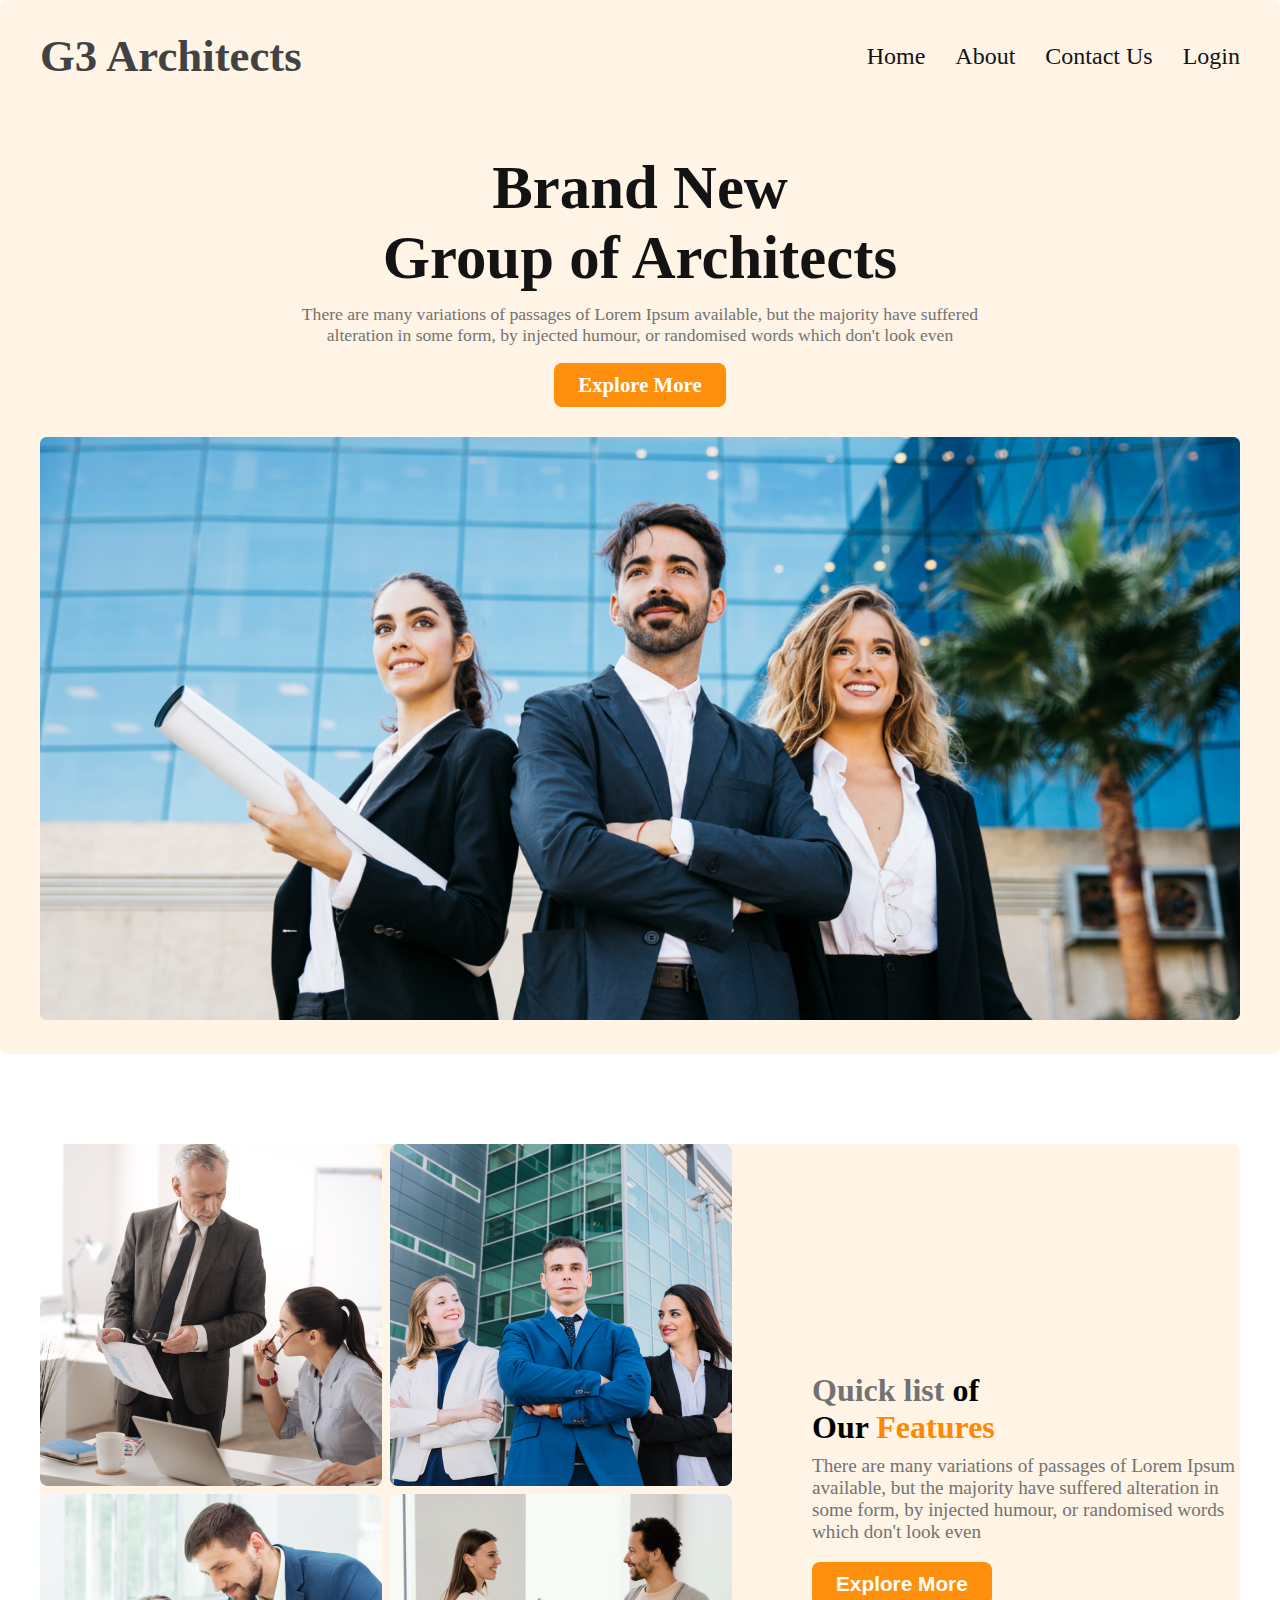
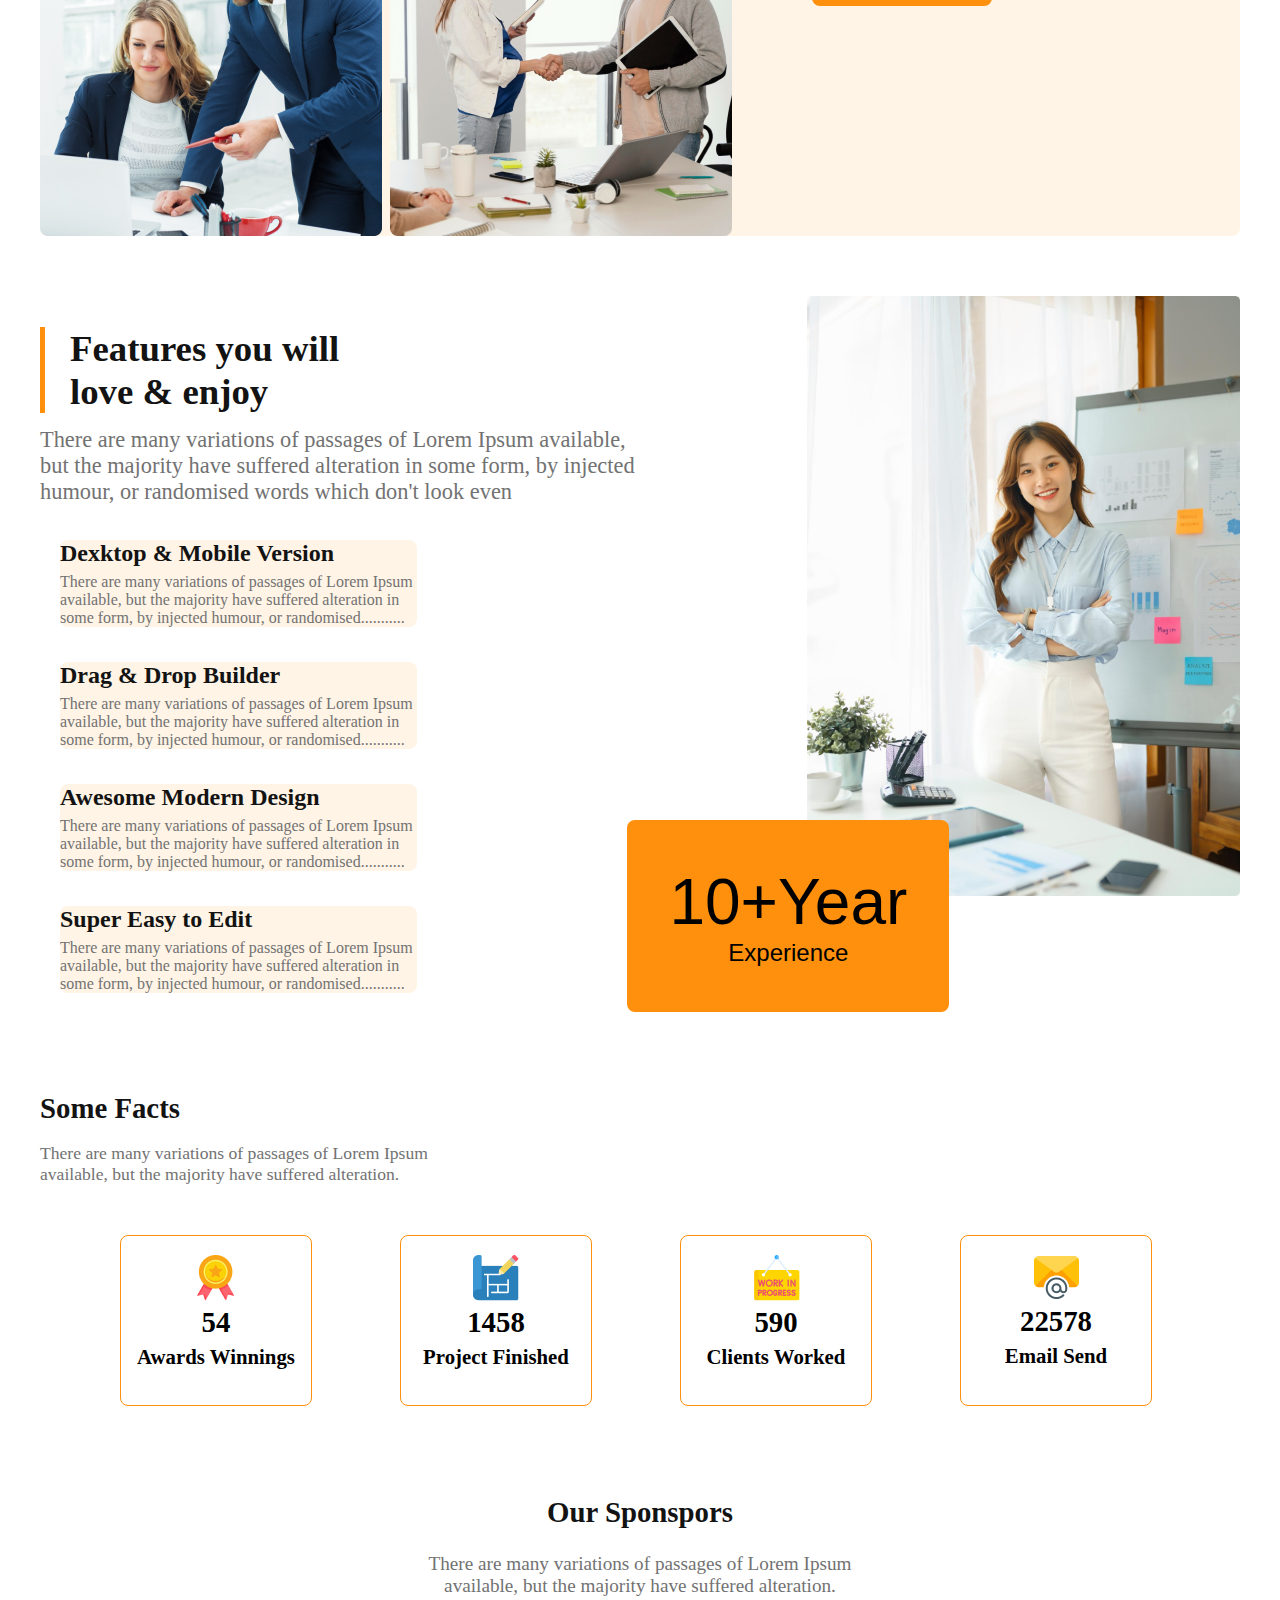
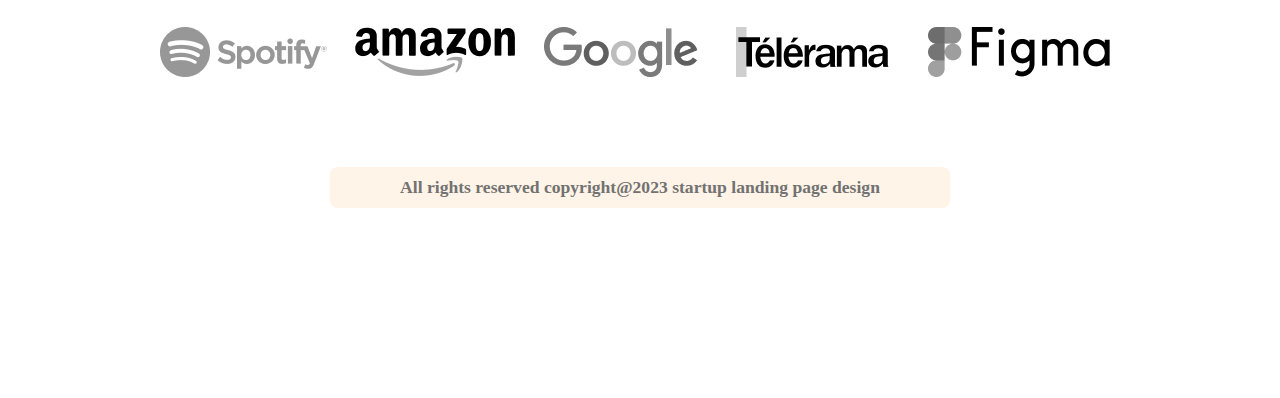
<file: index.html>
<!DOCTYPE html>
<html lang="en">
<head>
    <meta charset="UTF-8">
    <meta name="viewport" content="width=device-width, initial-scale=1.0">
    <title>Architects</title>
    <link rel="stylesheet" href="styles/Architects.css">
</head>
<body>
    <header>
        <nav class="navbar display-flex container">
            <h1 class="architects dark-two work-sans">G3 Architects</h1>
            <div class="architects-ancor display-flex ">
                <p><a class="name dark-one" href="">Home</a></p>
                <p><a class="name dark-one" href="">About </a></p>
                <p><a class="name dark-one" href="">Contact Us </a></p>
                <p><a class="name dark-one" href="">Login</a></p>
            </div>                            
        </nav>
        <div class="Brand-container container">
            <div class="Brand">
                <h1 class="Brand-title work-sans dark-one">Brand New <br> Group of Architects</h1>
                <p class="Brand-description dark-three">There are many variations of passages of Lorem Ipsum available, but the majority have suffered alteration in  some form, by injected humour, or randomised words which don't look even</p>
                <button class="pry-button work-sans" id="Explore">Explore More</button>
            </div>
            <div><img class="banner" src="./images/banner.png" alt=""></div>
        </div> 

    </header>
    <main class="container">
        <section>
            <div class="Features display-flex ">
                <div class="Features-team">
                    <img class="team" src="./images/team1.png" alt="">
                    <img class="team" src="./images/team2.png" alt="">
                    <img class="team" src="./images/team3.png" alt="">
                    <img class="team" src="./images/team4.png" alt="">
                </div>
                <div class="Features-Quick">
                    <h2 class="Features-title work-sans "><span id="Quick">Quick list</span> of Our <span id="Feat">Features</span></h2>
                    <p class="Features-description work-sans dark-three">There are many variations of passages of Lorem Ipsum available, but the majority have suffered alteration in some form, by injected humour, or randomised words which don't look even</p>
                    <button id="Explore">Explore More</button>
                </div>
            </div>
        </section>
        <section>
            <div class="love-and-enjoy">
                <div>
                    <h2 id="will-love" class="will-love-title dark-one">Features you will <br>love & enjoy</h2>
                    <p class="will-love-description dark-three">There are many variations of passages of Lorem Ipsum available, but the majority have suffered alteration in some form, by injected humour, or randomised words which don't look even</p>
                    <div class="will-love-card-container">
                        <h3 class="will-love-card-title dark-one">Dexktop & Mobile Version</h3>
                        <p class="will-love-card-description dark-three">There are many variations of passages of Lorem Ipsum available, but the majority have suffered alteration in some form, by injected humour, or randomised...........</p>
                    </div>
                    <div class="will-love-card-container">
                        <h3  class="will-love-card-title dark-one">Drag & Drop Builder</h3>
                        <p class="will-love-card-description dark-three">There are many variations of passages of Lorem Ipsum available, but the majority have suffered alteration in some form, by injected humour, or randomised...........</p>
                    </div>
                    <div class="will-love-card-container">
                        <h3  class="will-love-card-title dark-one">Awesome Modern Design</h3>
                        <p class="will-love-card-description dark-three">There are many variations of passages of Lorem Ipsum available, but the majority have suffered alteration in some form, by injected humour, or randomised...........</p>
                    </div>
                    <div class="will-love-card-container">
                        <h3  class="will-love-card-title dark-one">Super Easy to Edit</h3>
                        <p class="will-love-card-description dark-three">There are many variations of passages of Lorem Ipsum available, but the majority have suffered alteration in some form, by injected humour, or randomised...........</p>
                    </div>
                </div>
                <div>
                    <img class="architect-img" src="./images/architect.png" alt="">
                    <button id="Experience-button" class="Experience">
                        <span id="Year-Experience">10+Year </span>
                             <br>
                             <span>Experience</span>
                    </button>
                </div>
            </div>

        </section>
        <section>
            <div>
                <h3 class=" Some-Facts-title work-sans dark-one">Some Facts</h3>
                <p class="Some-Facts-description dark-three work-sans">There are many variations of passages of Lorem Ipsum available, but the majority have suffered alteration.</p>
                <div class="Some-Facts-card-title-description">
                    <div class="card-some-img-title">
                        <img class="img-card" src="./images/icons/ribon.png" alt="">
                        <h2 class=" Some-Facts-card-title">54</h2>
                        <p class="Some-Facts-card-description">Awards Winnings</p>
                    </div>
                    <div class="card-some-img-title">
                        <img src="./images/icons/projects.png" alt="">
                        <h2 class=" Some-Facts-card-title">1458</h2>
                        <p class="Some-Facts-card-description">Project Finished</p>
                    </div>
                    <div class="card-some-img-title">
                        <img src="./images/icons/customers.png" alt="">
                        <h2 class=" Some-Facts-card-title">590</h2>
                        <p class="Some-Facts-card-description">Clients Worked</p>
                    </div>
                    <div class="card-some-img-title">
                        <img src="./images/icons/email.png" alt="">
                        <h2 class=" Some-Facts-card-title">22578</h2>
                        <p class="Some-Facts-card-description">Email Send</p>
                    </div>

                </div>
            </div>
        </section>

    </main>
    <footer class="container">
        <section>
            <div class="Sponspors-container">
                <h2 class="Sponspors-title work-sans dark-one">Our Sponspors</h2>
                <p class="Sponspors-descrition dark-three work-sans">There are many variations of passages of Lorem Ipsum available, but the majority have suffered alteration.</p>
                <div class="Sponspors-all-img">
                    <img class="Spons" src="./images/sponsors/spotify.png" alt="">
                    <img class="Spons" src="./images/sponsors/amazon.png" alt="">
                    <img class="Spons" src="./images/sponsors/google.png" alt="">
                    <img class="Spons" src="./images/sponsors/telerama.png" alt="">
                    <img class="Spons" src="./images/sponsors/figma.png" alt="">
                </div>
                <p class="All-rights dark-three">All rights reserved copyright@2023 startup landing page design</p>
            </div>
        </section>

    </footer>
</body>
</html>
</file>
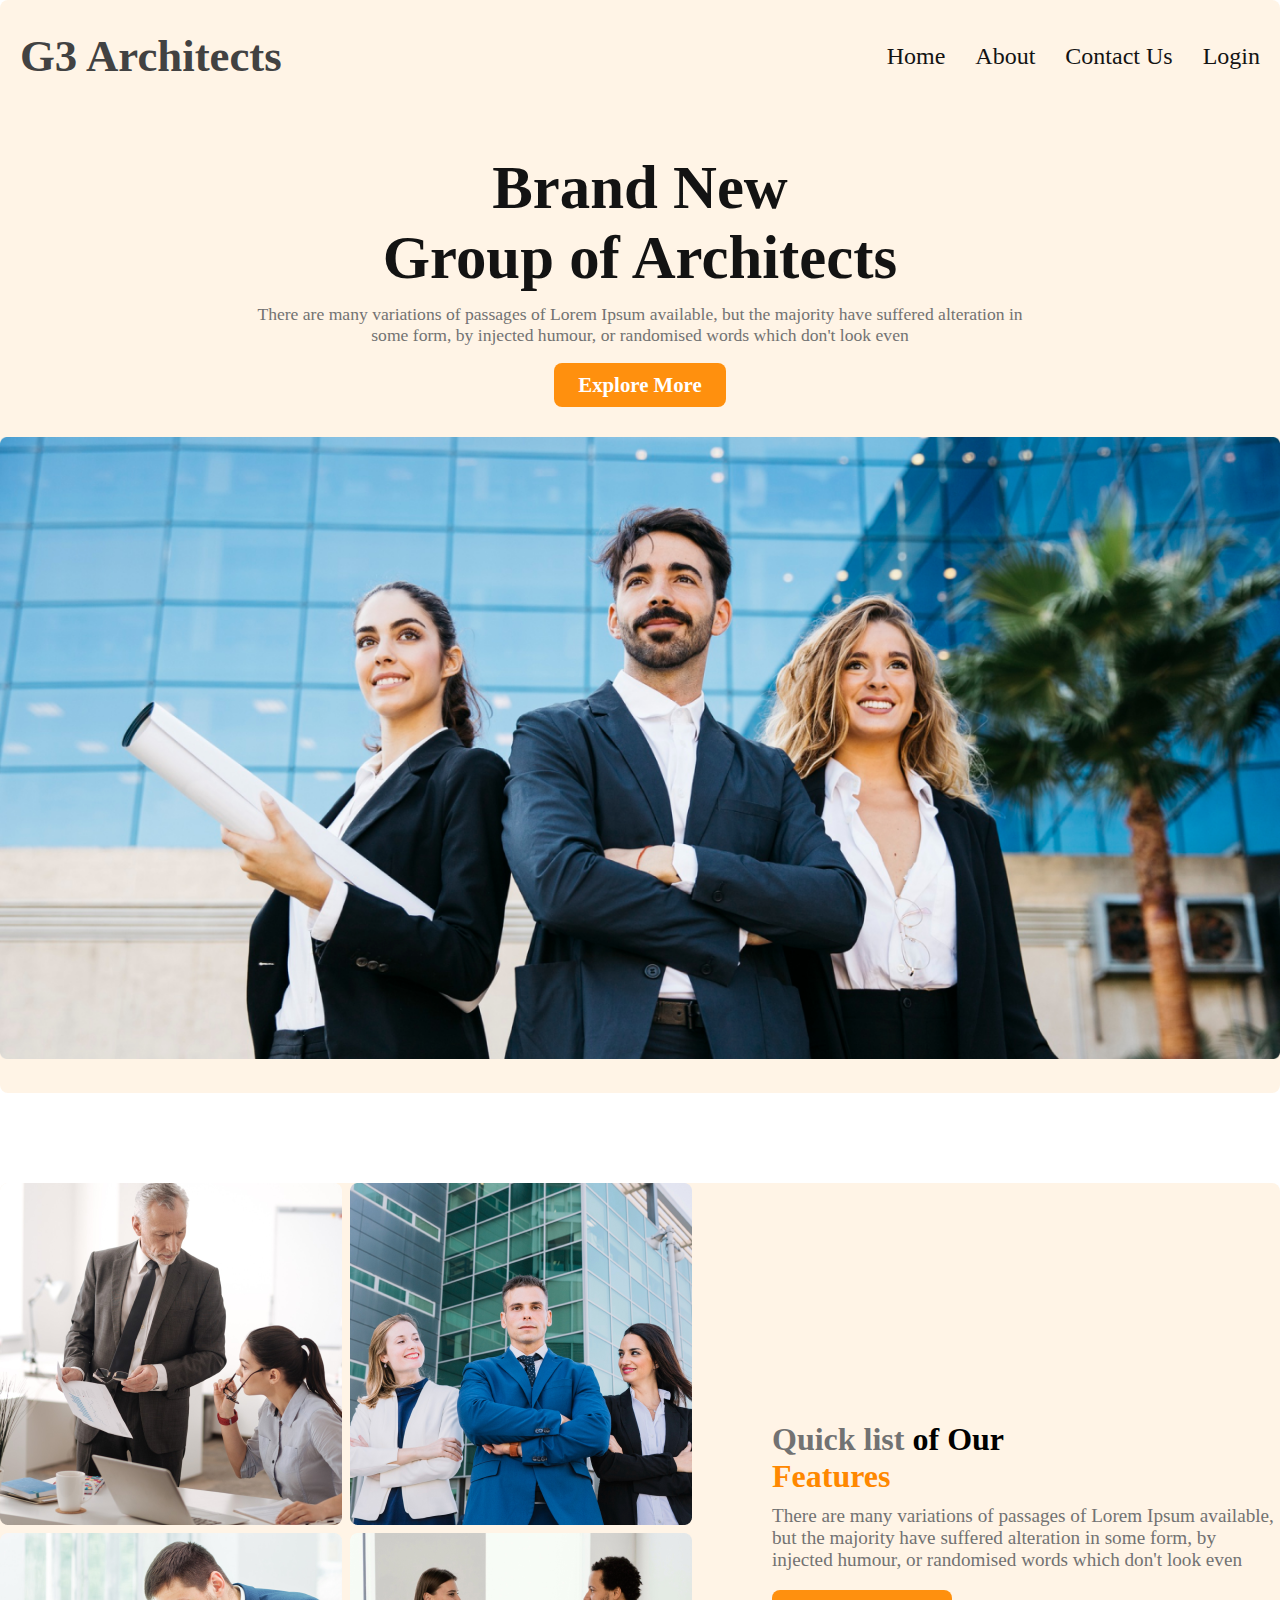
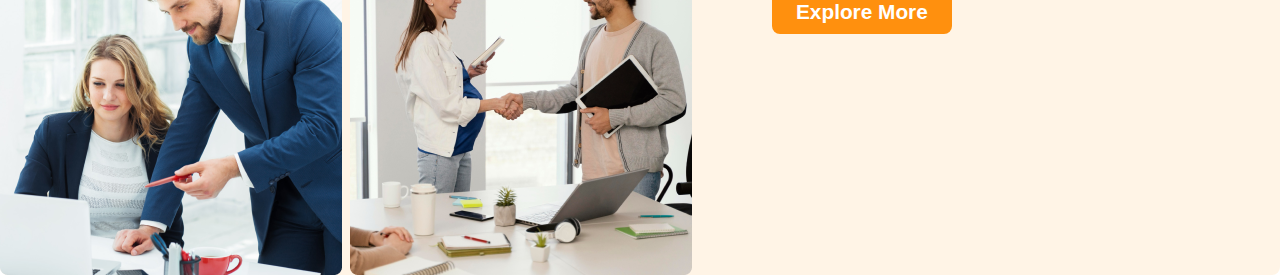
<file: Architects.html>
<!DOCTYPE html>
<html lang="en">
<head>
    <meta charset="UTF-8">
    <meta name="viewport" content="width=device-width, initial-scale=1.0">
    <title>Architects</title>
    <link rel="stylesheet" href="styles/Architects.css">
</head>
<body>
    <header>
        <nav class="navbar display-flex">
            <h1 class="architects dark-two work-sans">G3 Architects</h1>
            <div class="architects-ancor display-flex ">
                <p><a class="name dark-one" href="">Home</a></p>
                <p><a class="name dark-one" href="">About </a></p>
                <p><a class="name dark-one" href="">Contact Us </a></p>
                <p><a class="name dark-one" href="">Login</a></p>
            </div>                            
        </nav>
        <div class="Brand-container">
            <div class="Brand">
                <h1 class="Brand-title work-sans dark-one">Brand New <br> Group of Architects</h1>
                <p class="Brand-description dark-three">There are many variations of passages of Lorem Ipsum available, but the majority have suffered alteration in  some form, by injected humour, or randomised words which don't look even</p>
                <button class="pry-button work-sans" id="Explore">Explore More</button>
            </div>
            <div><img class="banner" src="./images/banner.png" alt=""></div>
        </div>

    </header>
    <main>
        <section>
            <div class="Features display-flex ">
                <div class="Features-team">
                    <img class="team" src="./images/team1.png" alt="">
                    <img class="team" src="./images/team2.png" alt="">
                    <img class="team" src="./images/team3.png" alt="">
                    <img class="team" src="./images/team4.png" alt="">
                </div>
                <div class="Features-Quick">
                    <h2 class="Features-title work-sans "><span id="Quick">Quick list</span> of Our <span id="Feat">Features</span></h2>
                    <p class="Features-description work-sans dark-three">There are many variations of passages of Lorem Ipsum available, but the majority have suffered alteration in some form, by injected humour, or randomised words which don't look even</p>
                    <button id="Explore">Explore More</button>
                </div>
            </div>
        </section>

    </main>
    <footer>

    </footer>
</body>
</html>
</file>
<file: styles/Architects.css>
body{
    margin: 0px;
}
header{
    max-width: 1600px;
    margin: 0px auto;
    background: rgba(255, 144, 14, 0.1);
    border-radius: 8px;
}
.container{
    width: 1200px;
    margin: 0px auto;
}

/* family-work-sans */
@import url('https://fonts.googleapis.com/css2?family=Work+Sans:ital,wght@0,100..900;1,100..900&display=swap');

/* share commpme style */
.display-flex {
    display: flex;
}

.work-sans {
    font-family: "Work Sans", serif;
}

.pry-button {
    border-radius: 8px;
    background: rgb(255, 144, 14);
}

/* common color */
.dark-one {
    color: rgb(19, 19, 19);
}

.dark-two {
    color: rgb(66, 66, 66);
}

.dark-three {
    color: rgb(114, 114, 114);
}

/* header and navbar related style  */
.navbar {
    justify-content: space-between;
    align-items: center;
    padding: 0px 20px;
}

.architects {
    font-size: 2.8rem;
    font-weight: 900;
}

.architects-ancor {
    gap: 30px;
}

.name {
    font-size: 1.5rem;
    text-decoration: none;
}

/*Brand New Group of Architects */
.Brand {
    text-align: center;
}

.Brand-title {
    font-size: 3.8rem;
    font-weight: 900;
}

.Brand-description {
    font-size: 1.1rem;
    font-weight: 500;
    margin-top: -30px;
    padding: 0px 250px 0px 250px;

}

#Explore {
    color: rgb(255, 255, 255);
    font-size: 1.3rem;
    font-weight: 600;
    padding: 10px 24px;
    text-align: center;
    margin-bottom: 30px;
}

.banner {
    width: 100%;
    height: 100%;
    margin-bottom: 30px;
}

/* Quick list of Our Features */
.Features {
    gap: 80px;
    margin-top: 90px;
    justify-content: center;
    align-items: center;
    background: rgba(255, 144, 14, 0.1);
    border-radius: 8px;

}

.Features-team {
    display: grid;
    gap: 8px;
    grid-template-columns: repeat(2, 1fr);
}

.Features-title {
    font-size: 2rem;
    font-weight: 900;
    text-align: left;
    padding-right: 200px;
    margin-bottom: -10px;
}

.Features-description {
    font-size: 1.2rem;
    font-weight: 500;
    text-align: left;
}

#Quick {
    color: rgb(114, 114, 114);
}

#Feat {
    color: rgb(255, 136, 0);
}

#Explore {
    border: 0px solid;
    border-radius: 8px;
    background: rgb(255, 144, 14);
}

/* Features you will love & enjoy */
.love-and-enjoy {
    display: flex;
    gap: 100px;
    margin: 60px 0px 80px 0px;
}

.will-love-card-container {
    background: rgba(255, 144, 14, 0.1);
    border-radius: 8px;
    border: 0px solid;
    margin: 35px 290px 0px 20px;
    text-align: left;
}

.will-love-title {
    font-size: 2.3em;
    font-weight: 900;
    margin-bottom: -8px;
}

#will-love {
    border-left: 5px solid rgb(255, 144, 14);
    padding-left: 25px;
}

.will-love-description {
    font-size: 1.4rem;
    font-weight: 400;
    text-align: left;
    padding-right: 60px;
}

.will-love-card-title {
    font-size: 1.5rem;
    margin-top: 10px;
    margin-bottom: -10px;
}

.will-love-card-description {
    font-size: 1rem;
    font-weight: 400;
}

.architect-img {
    width: auto;
    height: 600px;
}

#Experience-button {
    font-size: 1.5rem;
    font-weight: 500;
    padding: 45px 42px;
    background-color: rgb(255, 144, 14);
    margin: -80px 0px 0px -180px;
    border: 0px solid;
    border-radius: 8px;
}

#Year-Experience {
    font-size: 4rem;
    width: 700;
}

/* Some-Facts */
.Some-Facts-card-title-description {
    display: grid;
    grid-template-columns: repeat(4, 1fr);
    margin-left: 80px;
}

.Some-Facts-title {
    font-size: 1.8rem;
    font-weight: 700;
    margin-bottom: 10px;
}

.Some-Facts-description {
    font-size: 1.1rem;
    font-weight: 500;
    text-align: left;
    margin-bottom: 50px;
    width: 35%;
}

.card-some-img-title {
    border: 1px solid rgb(255, 144, 14);
    border-radius: 8px;
    justify-content: center;
    text-align: center;
    align-items: center;
    width: 190px;
    height: 150px;
    padding-top: 19px;
}

.Some-Facts-card-title {
    font-size: 1.8rem;
    font-weight: 700;
    margin: 1px 0px -15px 0px;

}

.Some-Facts-card-description {
    font-size: 1.3rem;
    font-weight: 700;
}

/* Sponspors-title */
.Sponspors-container {
    margin-top: 90px;
}

.Sponspors-title {
    font-size: 1.8rem;
    font-weight: 800;
    text-align: center;
}

.Sponspors-descrition {
    font-size: 1.2rem;
    font-weight: 500;
    text-align: center;
    width: 40%;
    margin: 0px auto;
}

.Sponspors-all-img {
    display: grid;
    justify-content: center;
    align-items: center;
    grid-template-columns: repeat(5, 1fr);
    width: 80%;
    margin: 30px auto;
}
.Spons{
    filter: grayscale(100%);
}
.All-rights{
    font-size: 1.1rem;
    font-weight: 700;
    padding: 10px;
    width: 50%;
    text-align: center;
    background: rgb(255, 244, 231);
    margin: 90px auto 190px auto;
    border-radius: 8px;
}

/* Responsive Media Query */

@media screen and (max-width:576px) {
    .container{
        width:auto;
        margin: 0px auto;
    }
    .navbar {
        flex-direction: column;
        /* width: 80%; */
    }

    .architects-ancor {
        gap: 20px;

    }

    .Brand-description {
        padding: 0px 20px;
    }

    .banner {
        width: 100%;
    }

    .Features {
        flex-direction: column;
    }

    .Features-team {
        grid-template-columns: repeat(1, 1fr);
        gap: 10px;
    }

    .Features-title {
        text-align: center;
        padding-right: 70px;
        padding-left: 60px;
    }

    .Features-description {
        text-align: center;
    }

    .Features-Quick {
        text-align: center;
    }

    .love-and-enjoy {
        flex-direction: column;
    }

    .will-love-title {
        text-align: center;
    }

    #will-love {
        border-left: none;
    }

    .will-love-description {
        text-align: center;
        padding-right: 0px;

    }

    .will-love-card-container {
        text-align: center;
        background: none;
        margin-left: 5px;
        margin-right: 5px;

    }

    .architect-img {
        width: 100%;
 
    }

    #Experience-button {
        margin: 20px 0px 0px 80px;
    }

    .Some-Facts-title {
        text-align: center;
    }

    .Some-Facts-description {
        text-align: center;
        width: 100%;
    }

    .Some-Facts-card-title-description {
        grid-template-columns: 1fr;
        margin-left: 145px;
        row-gap: 10px;
    }

    .Sponspors-all-img {
        grid-template-columns: repeat(2, 1fr);
        row-gap: 20px;
    }
}

@media screen and (min-width:576px) and (max-width:960px) {
    .container{
        width:auto;
        margin: 0px auto;
    }
    .navbar {
        flex-direction: column;
        width: 90%;
    }

    .architects-ancor {
        gap: 70px;
    }

    .Brand-description {
        padding: 0px 30px;
        line-height: 30px;
    }

    .banner {
        width: 100%;
    }

    .Features {
        flex-direction: column;
    }

    .Features-team {
        grid-template-columns: repeat(2, 1fr);
        gap: 10px;
    }

    .team {
        width: 100%;
    }

    .Features-title {
        text-align: center;
        padding-right: 70px;
        padding-left: 60px;
    }

    .Features-description {
        text-align: center;
    }

    .Features-Quick {
        text-align: center;
    }

    .love-and-enjoy {
        flex-direction: column;
    }

    .will-love-title {
        text-align: center;
    }

    #will-love {
        border-left: none;
    }

    .will-love-description {
        text-align: center;
        padding-right: 0px;

    }

    .will-love-card-container {
        text-align: center;
        background: none;
        margin-left: 5px;
        margin-right: 5px;

    }

    .architect-img {
        width: 100%;
        height: auto;

    }

    #Experience-button {
        margin: 20px 0px 0px 220px;
    }

    .Some-Facts-title {
        text-align: center;
    }

    .Some-Facts-description {
        text-align: center;
        width: 80%;
        margin-left: 70px;
    }

    .Some-Facts-card-title-description {
        grid-template-columns: repeat(2, 1fr);
        margin-left: 120px;
        row-gap: 80px;

    }

    .Sponspors-all-img {
        grid-template-columns: repeat(3, 1fr);
        row-gap: 20px;
    }

}
</file>
